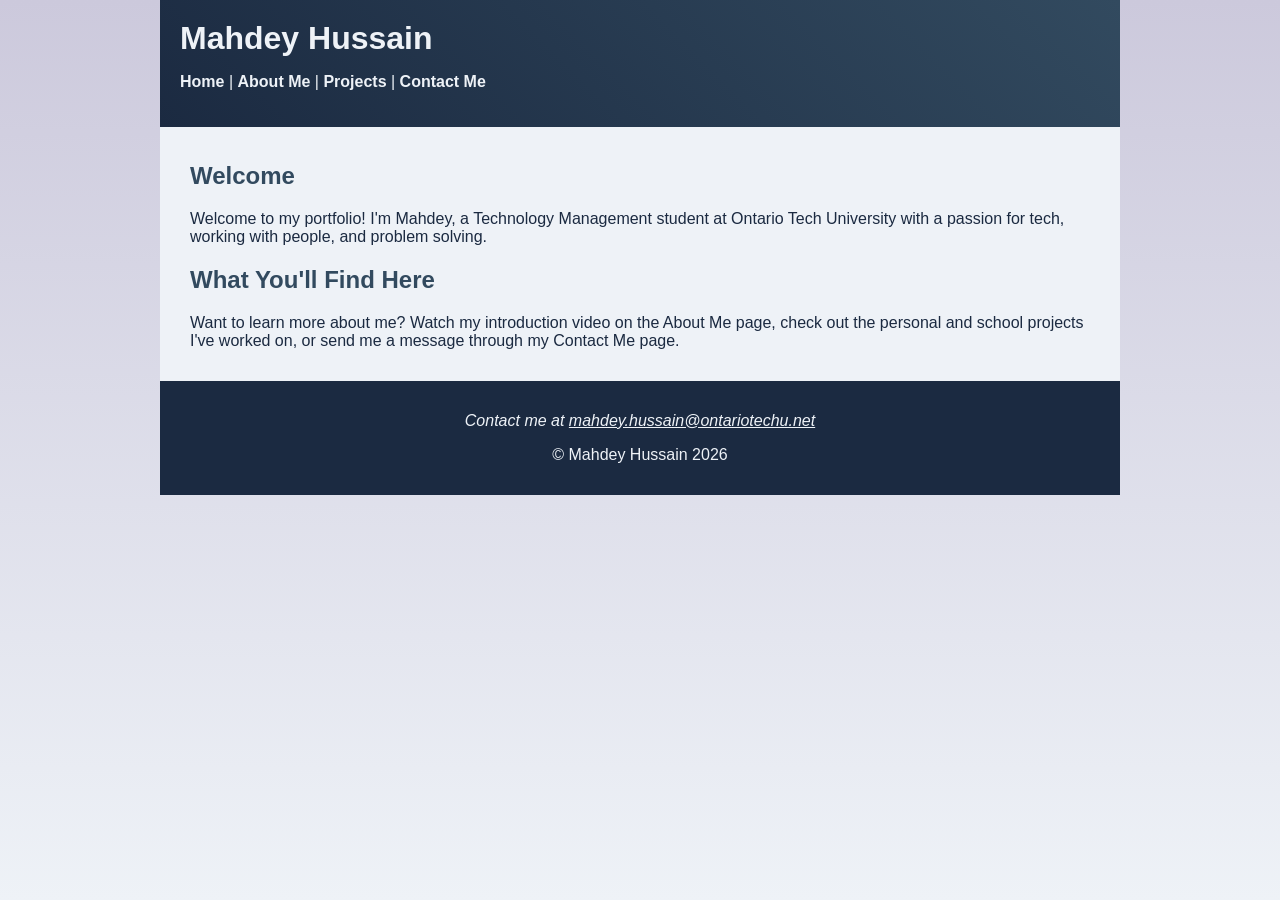
<file: index.html>
<!DOCTYPE html>
<html lang="en">

<head>
    <meta charset="UTF-8">
    <meta name="viewport" content="width=device-width">
    <title>Mahdey Hussain | Home</title>

    <!-- laptop/desktop style sheet -->
    <link href="css/full.css" rel="stylesheet" type="text/css" media="only screen and (min-width:960px)">
    <!-- tablet style sheet -->
    <link href="css/tablet.css" rel="stylesheet" type="text/css"
        media="only screen and (min-width:481px) and (max-width:959px)">
    <!-- smartphone style sheet -->
    <link href="css/smartphone.css" rel="stylesheet" type="text/css" media="only screen and (max-width:480px)">
</head>

<body>
    <!-- wrapper holds all the page content so we can size and center it with CSS -->
    <div id="wrapper">
        <!-- header: site title and navigation, same on every page -->
        <header>
            <h1>Mahdey Hussain</h1>
            <nav>
                <p>
                    <a href="index.html">Home</a> |
                    <a href="about.html">About Me</a> |
                    <a href="projects.html">Projects</a> |
                    <a href="contact.html">Contact Me</a>
                </p>
            </nav>
        </header>
        <!-- article: the main content of this page -->
        <article>
            <h2>Welcome</h2>
            <p>Welcome to my portfolio! I'm Mahdey, a Technology Management student at Ontario Tech University with
                a passion for tech, working with people, and problem solving.</p>
            <section>
                <h2>What You'll Find Here</h2>
                <p>Want to learn more about me? Watch my introduction video on the About Me page, check out the personal
                    and school projects I've worked on, or send me a message through my Contact Me page.</p>

            </section>
        </article>
        <!-- footer: contact email and copyright, same on every page -->
        <footer>
            <address>
                <p>Contact me at <a href="mailto:mahdey.hussain@ontariotechu.net">mahdey.hussain@ontariotechu.net</a>
                </p>
            </address>
            <p>&copy; Mahdey Hussain 2026</p>
        </footer>
    </div>
</body>

</html>
</file>
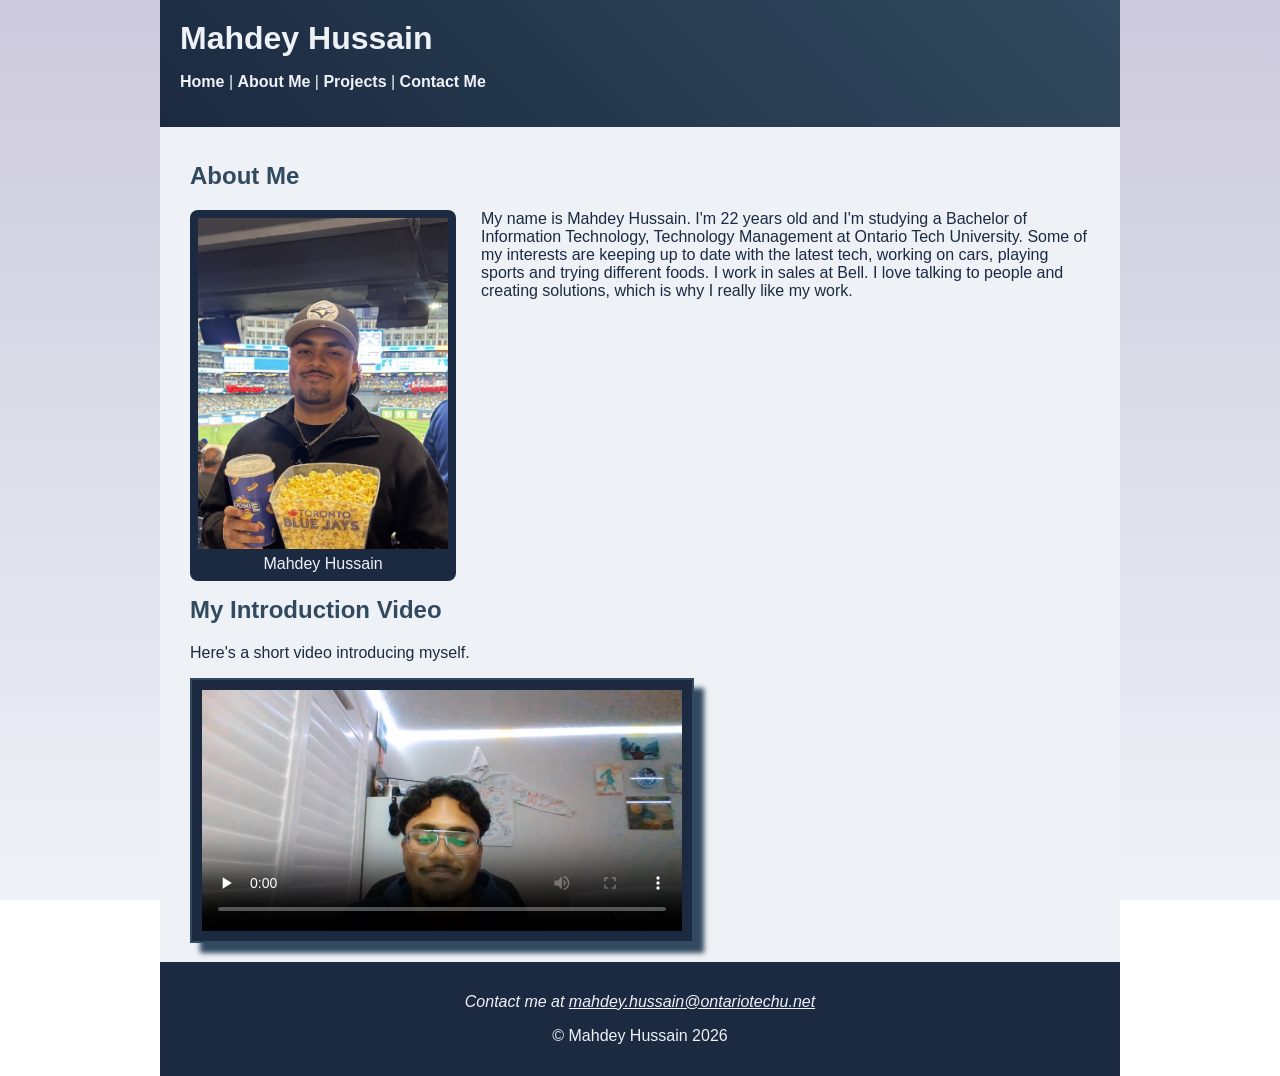
<file: about.html>
<!DOCTYPE html>
<html lang="en">

<head>
    <meta charset="UTF-8">
    <meta name="viewport" content="width=device-width">
    <title>Mahdey Hussain | About Me</title>

    <!-- laptop/desktop style sheet -->
    <link href="css/full.css" rel="stylesheet" type="text/css" media="only screen and (min-width:960px)">
    <!-- tablet style sheet -->
    <link href="css/tablet.css" rel="stylesheet" type="text/css"
        media="only screen and (min-width:481px) and (max-width:959px)">
    <!-- smartphone style sheet -->
    <link href="css/smartphone.css" rel="stylesheet" type="text/css" media="only screen and (max-width:480px)">
</head>

<body>
    <!-- wrapper holds all the page content so we can size and center it with CSS -->
    <div id="wrapper">
        <!-- header: site title and navigation, same on every page -->
        <header>
            <h1>Mahdey Hussain</h1>
            <nav>
                <p>
                    <a href="index.html">Home</a> |
                    <a href="about.html">About Me</a> |
                    <a href="projects.html">Projects</a> |
                    <a href="contact.html">Contact Me</a>
                </p>
            </nav>
        </header>
        <!-- article: the main content of this page -->
        <article>

            <h2>About Me</h2>
            <!-- photo of me with a caption (figure/figcaption from week 3)-->
            <figure>
                <img src="images/mahdey.jpg" alt="Photo of Mahdey Hussain" width="250">
                <figcaption>Mahdey Hussain</figcaption>
            </figure>
            <p>My name is Mahdey Hussain. I'm 22 years old and I'm studying a Bachelor of Information Technology,
                Technology Management at Ontario Tech University. Some of my interests are keeping up to date with
                the latest tech, working on cars, playing sports and trying different foods. I work in sales at
                Bell. I love talking
                to people and creating solutions, which is why I really like my work.</p>
            <section>
                <h2>My Introduction Video</h2>
                <p>Here's a short video introducing myself.</p>
                <!-- intro video: controls shows play/pause/volume, poster shows an image before it plays (Week 2) -->
                <video controls poster="images/poster.png" width="320" height="240" preload="none">
                    <source src="videos/intro.mp4" type="video/mp4">
                    Your browser doesn't support HTML5 video.
                </video>
            </section>
        </article>
        <!-- footer: contact email and copyright, same on every page -->
        <footer>
            <address>
                <p>Contact me at <a href="mailto:mahdey.hussain@ontariotechu.net">mahdey.hussain@ontariotechu.net</a>
                </p>
            </address>
            <p>&copy; Mahdey Hussain 2026</p>
        </footer>
    </div>
</body>

</html>
</file>
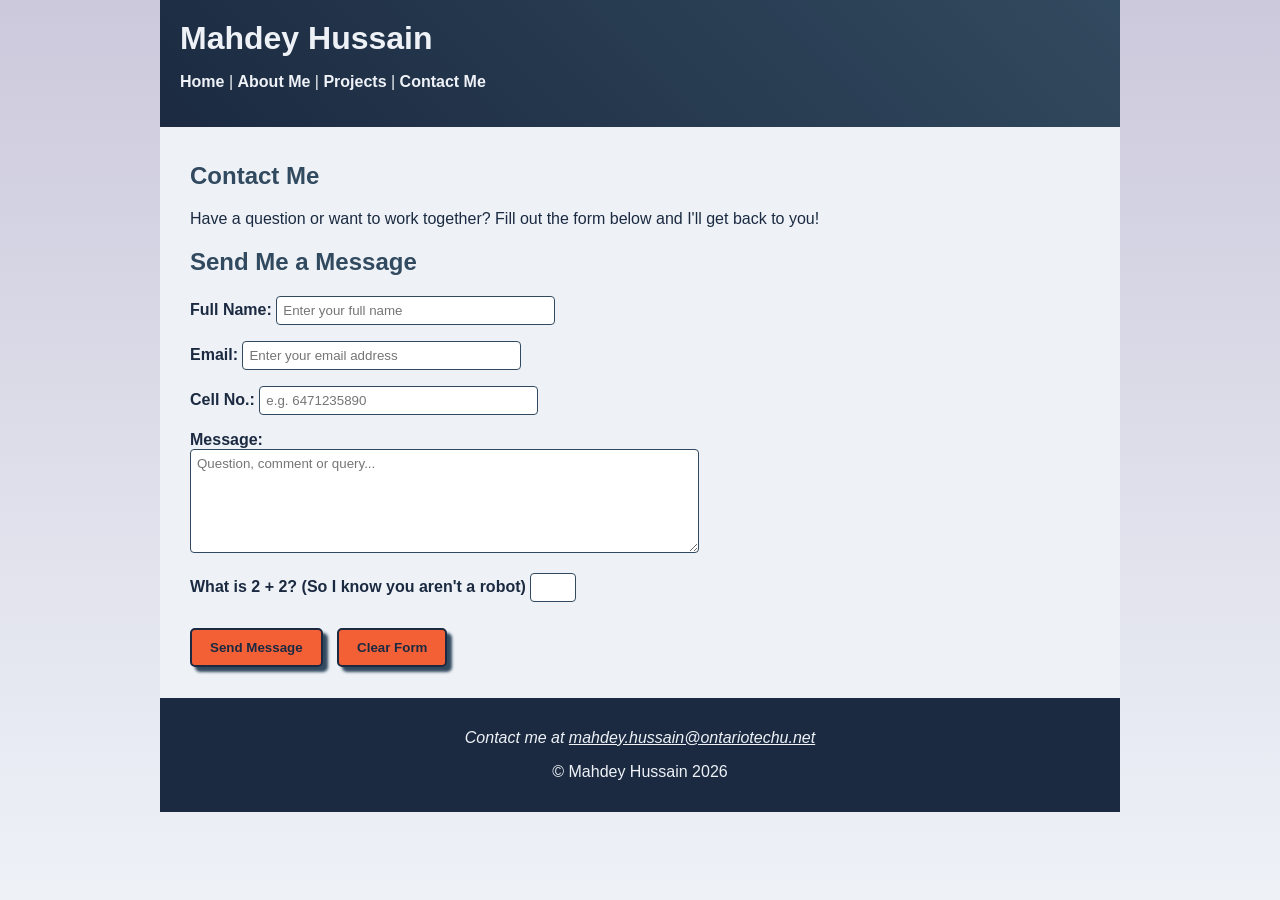
<file: contact.html>
<!DOCTYPE html>
<html lang="en">

<head>
    <meta charset="UTF-8">
    <meta name="viewport" content="width=device-width">
    <title>Mahdey Hussain | Contact Me</title>

    <!-- laptop/desktop style sheet -->
    <link href="css/full.css" rel="stylesheet" type="text/css" media="only screen and (min-width:960px)">
    <!-- tablet style sheet -->
    <link href="css/tablet.css" rel="stylesheet" type="text/css"
        media="only screen and (min-width:481px) and (max-width:959px)">
    <!-- smartphone style sheet -->
    <link href="css/smartphone.css" rel="stylesheet" type="text/css" media="only screen and (max-width:480px)">
</head>

<body>
    <!-- wrapper holds all the page content so we can size and center it with CSS -->
    <div id="wrapper">
        <!-- header: site title and navigation, same on every page -->
        <header>
            <h1>Mahdey Hussain</h1>
            <nav>
                <p>
                    <a href="index.html">Home</a> |
                    <a href="about.html">About Me</a> |
                    <a href="projects.html">Projects</a> |
                    <a href="contact.html">Contact Me</a>
                </p>
            </nav>
        </header>
        <!-- article: the main content of this page -->
        <article>
                <h2>Contact Me</h2>
                <p>Have a question or want to work together? Fill out the form below and I'll get back to you!</p>
            <section>
                <h2>Send Me a Message</h2>
                <!-- form sends the visitor's message to my email using mailto (week 2)-->
                <form action="mailto:mahdey.hussain@ontariotechu.net" method="post" enctype="text/plain"
                    name="contact_form">
                    <p>
                        <label for="fullname">Full Name:</label>
                        <input type="text" id="fullname" name="fullname" size="32" placeholder="Enter your full name"
                            required>
                    </p>
                    <p>
                        <label for="email">Email:</label>
                        <input type="email" id="email" name="email" size="32" placeholder="Enter your email address"
                            required>
                    </p>
                    <p>
                        <!-- pattern only accepts exactly 10 digits; syntax from W3Schools (cited in README) -->
                        <label for="phone">Cell No.:</label>
                        <input type="tel" id="phone" name="phone" size="32" placeholder="e.g. 6471235890"
                            pattern="[0-9]{10}" title="Enter a 10-digit phone number (numbers only)" required>
                    </p>
                    <p>
                        <label for="comments">Message:</label><br>
                        <textarea id="comments" name="comments" cols="60" rows="6"
                            placeholder="Question, comment or query..." required></textarea>
                    </p>
                    <p>
                        <label for="robot">What is 2 + 2? (So I know you aren't a robot)</label>
                        <input type="number" id="robot" name="robot" min="4" max="4" required>
                    </p>
                    <p>
                        <button type="submit">Send Message</button>
                        <button type="reset">Clear Form</button>
                    </p>
                </form>
            </section>
        </article>
        <!-- footer: contact email and copyright, same on every page -->
        <footer>
            <address>
                <p>Contact me at <a href="mailto:mahdey.hussain@ontariotechu.net">mahdey.hussain@ontariotechu.net</a>
                </p>
            </address>
            <p>&copy; Mahdey Hussain 2026</p>
        </footer>
    </div>
</body>

</html>
</file>
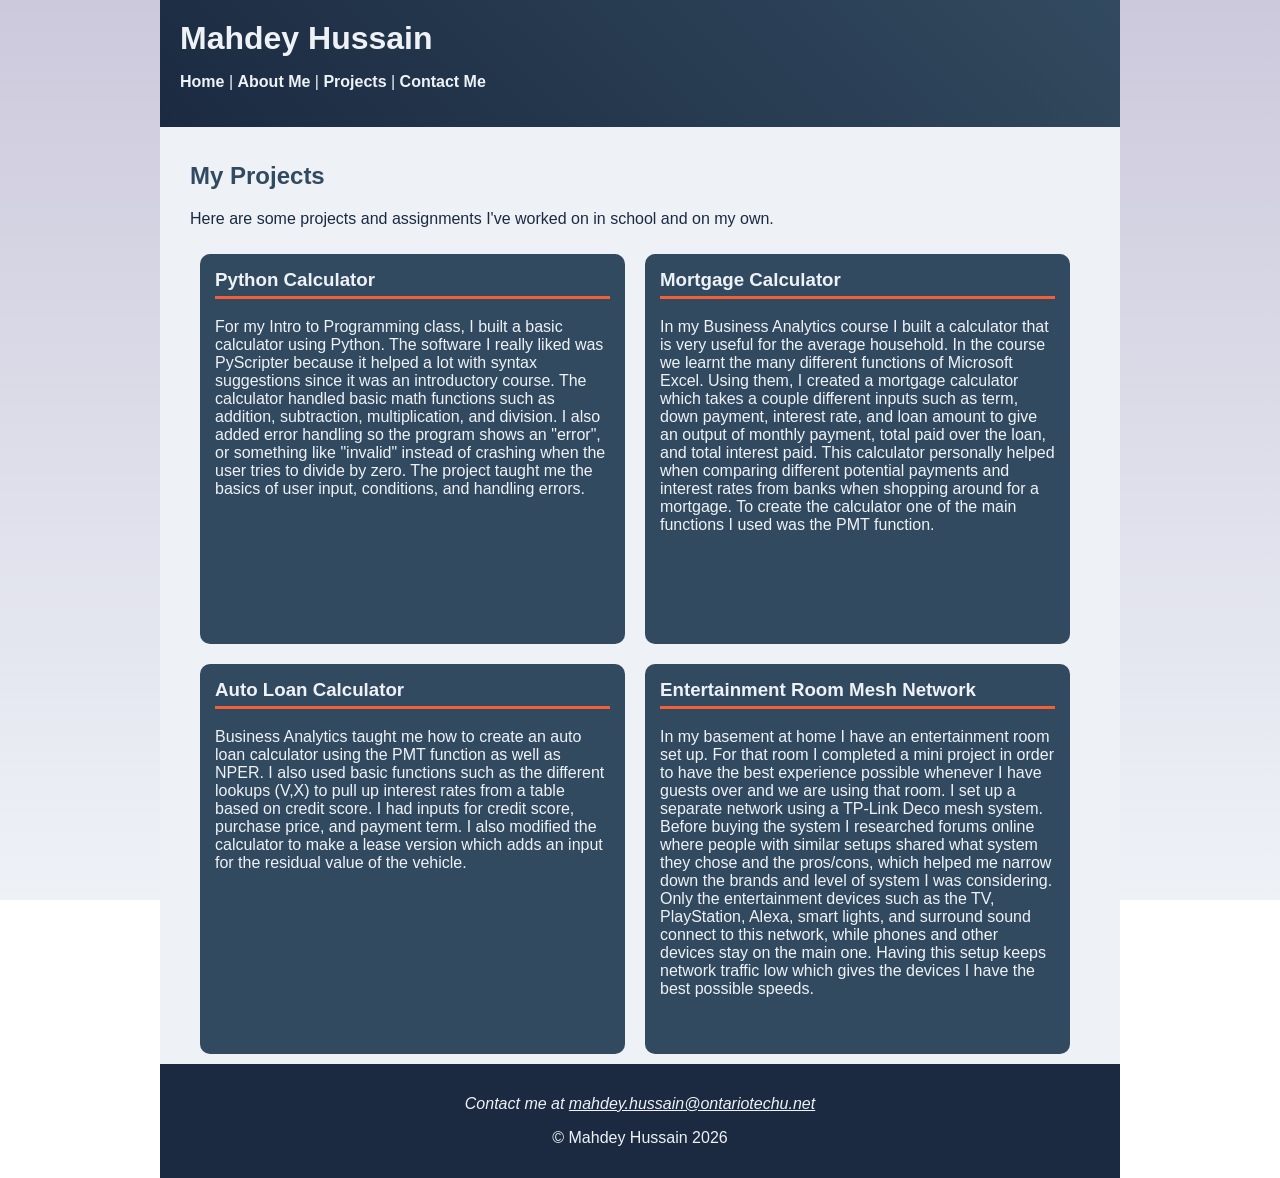
<file: projects.html>
<!DOCTYPE html>
<html lang="en">

<head>
    <meta charset="UTF-8">
    <meta name="viewport" content="width=device-width">
    <title>Mahdey Hussain | Projects</title>

    <!-- laptop/desktop style sheet -->
    <link href="css/full.css" rel="stylesheet" type="text/css" media="only screen and (min-width:960px)">
    <!-- tablet style sheet -->
    <link href="css/tablet.css" rel="stylesheet" type="text/css"
        media="only screen and (min-width:481px) and (max-width:959px)">
    <!-- smartphone style sheet -->
    <link href="css/smartphone.css" rel="stylesheet" type="text/css" media="only screen and (max-width:480px)">
</head>

<body>
    <!-- wrapper holds all the page content so we can size and center it with CSS -->
    <div id="wrapper">
        <!-- header: site title and navigation, same on every page -->
        <header>
            <h1>Mahdey Hussain</h1>
            <nav>
                <p>
                    <a href="index.html">Home</a> |
                    <a href="about.html">About Me</a> |
                    <a href="projects.html">Projects</a> |
                    <a href="contact.html">Contact Me</a>
                </p>
            </nav>
        </header>
        <!-- article: the main content of this page -->
        <article>
            <h2>My Projects</h2>
            <p>Here are some projects and assignments I've worked on in school and on my own.</p>
            <!-- project: Python calculator -->
            <section class="project">
                <h3>Python Calculator</h3>
                <p>For my Intro to Programming class, I built a basic calculator using Python. The software I really
                    liked was PyScripter because it helped a lot with syntax suggestions since it was an
                    introductory course. The calculator handled basic math functions such as addition, subtraction,
                    multiplication, and division. I also added error handling so the program shows an "error", or
                    something like "invalid" instead of crashing when the user tries to divide by zero. The project
                    taught me the basics of user input, conditions, and handling errors.</p>
            </section>
            <!-- project: Mortgage calculator -->
            <section class="project">
                <h3>Mortgage Calculator</h3>
                <p>In my Business Analytics course I built a calculator that is very useful for the average
                    household. In the course we learnt the many different functions of Microsoft Excel. Using them, I
                    created a mortgage calculator which takes a couple different inputs such as term, down payment,
                    interest rate, and loan amount to give an output of monthly payment, total paid over the loan, and
                    total interest paid. This calculator personally helped when comparing different potential payments
                    and interest rates from banks when shopping around for a mortgage. To create the calculator one of
                    the main functions I used was the PMT function. </p>
            </section>
            <!--project: Auto loan calculator-->
            <section class="project">
                <h3>Auto Loan Calculator</h3>
                <p>Business Analytics taught me how to create an auto loan calculator using the PMT function as well as
                    NPER. I also used basic functions such as the different lookups (V,X) to pull up interest rates from
                    a table based on credit score. I had inputs for credit score, purchase price, and payment term. I
                    also
                    modified the calculator to make a lease version which adds an input for the residual value of the
                    vehicle.</p>
            </section>
            <!--project: Entertainment room network-->
            <section class="project">
                <h3>Entertainment Room Mesh Network</h3>
                <p>In my basement at home I have an entertainment room set up. For that room I completed a mini project
                    in order to have the best experience possible whenever I have guests over and we are using that
                    room. I set up a separate network using a TP-Link Deco mesh system. Before buying the system I
                    researched forums online where people with similar setups shared what system they chose and the
                    pros/cons, which helped me narrow down the brands and level of system I was considering. Only the
                    entertainment devices such as the TV, PlayStation, Alexa, smart lights, and surround sound connect
                    to this network, while phones and other devices stay on the main one. Having this setup keeps
                    network traffic low which gives the devices I have the best possible speeds.</p>
            </section>
        </article>
        <!-- footer: contact email and copyright, same on every page -->
        <footer>
            <address>
                <p>Contact me at <a href="mailto:mahdey.hussain@ontariotechu.net">mahdey.hussain@ontariotechu.net</a>
                </p>
            </address>
            <p>&copy; Mahdey Hussain 2026</p>
        </footer>
    </div>
</body>

</html>
</file>
<file: css/full.css>
@charset "UTF-8";
/* full.css - styles for laptops/desktops (960px and wider) */

/* Colour scheme from Adobe Color ("Portfolio Colours"):
   #1B2A41 deep navy     - header, footer, main text
   #324A5F steel blue    - project boxes, sub-headings
   #CCC9DC grey-blue     - page background
   #EEF2F7 soft white    - wrapper background, light text
   #F46036 burnt orange  - highlights and buttons */

/* body: whole page. Linear gradient from top to bottom (Week 1) */
body {
    margin: 0px;
    padding: 0px;
    font-family: Verdana, Geneva, Arial, sans-serif;
    color: #1B2A41;
    background: #CCC9DC;
    /* fallback colour if a browser can't show gradients */
    background: linear-gradient(to bottom, #CCC9DC 0%, #EEF2F7 100%);
    background-attachment: fixed;
    /* keeps the gradient fixed to the window so it doesn't repeat on short pages */
}

/* wrapper: centres all content in a 960px column on laptops (Week 1) */
#wrapper {
    width: 960px;
    margin-left: auto;
    margin-right: auto;
    background-color: #EEF2F7;
}

/* header: angled linear gradient at 45 degrees (Week 1) */
header {
    background: #1B2A41;
    /* fallback colour */
    background: linear-gradient(45deg, #1B2A41 0%, #324A5F 100%);
    color: #EEF2F7;
    padding: 20px;
}

/* compound style: only the h1 inside the header (Week 1) */
header h1 {
    margin: 0px;
    color: #EEF2F7;
}

/* nav links: light text with no underline */
nav a {
    color: #EEF2F7;
    text-decoration: none;
    font-weight: bold;
}

/* pseudo-class: changes link colour when hovered (Week 1) */
nav a:hover {
    color: #F46036;
}

/* article: space around the main content */
article {
    padding: 15px 30px;
}

/* footer: solid navy bar at the bottom of each page */
footer {
    clear: both;
    background-color: #1B2A41;
    color: #EEF2F7;
    padding: 15px 20px;
    text-align: center;
}

footer a {
    color: #EEF2F7;
}

/* sub-headings in the steel blue from the colour scheme */
h2 {
    color: #324A5F;
    clear: both;
    /* starts each h2 below any floated photo or boxes above it */
}

/* project boxes: floated left so two sit side by side (float from Week 1) */
.project {
    float: left;
    width: 395px;
    min-height: 360px;
    margin: 10px;
    padding: 15px;
    background-color: #324A5F;
    color: #EEF2F7;
    border-radius: 10px;
}

/* project titles with an orange underline bar */
.project h3 {
    margin-top: 0px;
    color: #EEF2F7;
    border-bottom: 3px solid #F46036;
    padding-bottom: 5px;
}

/* pseudo-class: shadow appears when a box is hovered */
.project:hover {
    box-shadow: 5px 5px 10px #1B2A41;
}

/* photo frame: floated left so the intro text wraps beside it */
figure {
    float: left;
    width: 250px;
    margin: 0px 25px 15px 0px;
    padding: 8px;
    background-color: #1B2A41;
    border-radius: 8px;
}

/* photo fills the frame */
figure img {
    width: 100%;
    display: block;
}

/* caption under the photo */
figcaption {
    color: #EEF2F7;
    text-align: center;
    padding-top: 6px;
}

/* video frame: border and shadow like the Week 2 example */
video {
    width: 480px;
    height: auto;
    padding: 10px;
    background-color: #1B2A41;
    border: 2px solid #324A5F;
    box-shadow: 10px 10px 5px #324A5F;
}

/* form labels in bold */
label {
    font-weight: bold;
}

/* text boxes: padding and border in the colour scheme */
input,
textarea {
    font-family: Verdana, Geneva, Arial, sans-serif;
    padding: 6px;
    border: 1px solid #324A5F;
    border-radius: 4px;
}

/* buttons: styled like the Week 2 button example */
button {
    margin: 10px 10px 0px 0px;
    padding: 10px 18px;
    background-color: #F46036;
    color: #1B2A41;
    font-weight: bold;
    border: 2px solid #1B2A41;
    border-radius: 5px;
    box-shadow: 5px 5px 3px #324A5F;
    cursor: pointer;
}

/* button hover state: colours swap and shadow flips (Week 2) */
button:hover {
    background-color: #1B2A41;
    color: #EEF2F7;
    box-shadow: -5px -5px 3px #324A5F;
}
</file>
<file: css/tablet.css>
@charset "UTF-8";
/* tablet.css - styles for tablets (481px to 959px wide) */

/* Colour scheme from Adobe Color ("Portfolio Colours"):
   #1B2A41 deep navy     - header, footer, main text
   #324A5F steel blue    - project boxes, sub-headings
   #CCC9DC grey-blue     - page background
   #EEF2F7 soft white    - wrapper background, light text
   #F46036 burnt orange  - highlights and buttons */

/* body: whole page. Linear gradient from top to bottom (Week 1) */
body {
    margin: 0px;
    padding: 0px;
    font-family: Verdana, Geneva, Arial, sans-serif;
    color: #1B2A41;
    background: #CCC9DC;
    /* fallback colour if a browser can't show gradients */
    background: linear-gradient(to bottom, #CCC9DC 0%, #EEF2F7 100%);
    background-attachment: fixed;
    /* keeps the gradient fixed to the window so it doesn't repeat on short pages */
}

/* wrapper: fluid width so content fills the tablet screen (Week 3) */
#wrapper {
    width: 100%;
    /* fluid: fills the tablet screen instead of a fixed 960px */
    margin-left: auto;
    margin-right: auto;
    background-color: #EEF2F7;
}

/* header: angled linear gradient at 45 degrees (Week 1) */
header {
    background: #1B2A41;
    /* fallback colour */
    background: linear-gradient(45deg, #1B2A41 0%, #324A5F 100%);
    color: #EEF2F7;
    padding: 20px;
}

/* compound style: only the h1 inside the header (Week 1) */
header h1 {
    margin: 0px;
    color: #EEF2F7;
}

/* nav links: light text with no underline */
nav a {
    color: #EEF2F7;
    text-decoration: none;
    font-weight: bold;
}

/* pseudo-class: changes link colour when hovered (Week 1) */
nav a:hover {
    color: #F46036;
}

/* article: space around the main content */
article {
    padding: 15px 4%;
    /* fluid side padding */
}

/* footer: solid navy bar at the bottom of each page */
footer {
    clear: both;
    background-color: #1B2A41;
    color: #EEF2F7;
    padding: 15px 20px;
    text-align: center;
}

footer a {
    color: #EEF2F7;
}

/* sub-headings in the steel blue from the colour scheme */
h2 {
    color: #324A5F;
    clear: both;
    /* starts each h2 below any floated photo or boxes above it */
}

/* project boxes: one column on tablets (fewer columns, Week 3) */
.project {
    float: none;
    width: auto;
    margin: 15px 0px;
    padding: 15px;
    background-color: #324A5F;
    color: #EEF2F7;
    border-radius: 10px;
}

/* project titles with an orange underline bar */
.project h3 {
    margin-top: 0px;
    color: #EEF2F7;
    border-bottom: 3px solid #F46036;
    padding-bottom: 5px;
}

/* pseudo-class: shadow appears when a box is hovered */
.project:hover {
    box-shadow: 5px 5px 10px #1B2A41;
}

/* photo frame: fluid width, still floated left beside the text */
figure {
    float: left;
    width: 35%;
    /* fluid: photo scales with the screen */
    margin: 0px 25px 15px 0px;
    padding: 8px;
    background-color: #1B2A41;
    border-radius: 8px;
}

/* photo fills the frame */
figure img {
    width: 100%;
    display: block;
}

/* caption under the photo */
figcaption {
    color: #EEF2F7;
    text-align: center;
    padding-top: 6px;
}

/* video frame: fluid width so it fits the tablet screen */
video {
    width: 80%;
    /* fluid video width */
    height: auto;
    padding: 10px;
    background-color: #1B2A41;
    border: 2px solid #324A5F;
    box-shadow: 10px 10px 5px #324A5F;
}


/* form labels in bold */
label {
    font-weight: bold;
}

/* text boxes: padding and border in the colour scheme */
input,
textarea {
    font-family: Verdana, Geneva, Arial, sans-serif;
    padding: 6px;
    border: 1px solid #324A5F;
    border-radius: 4px;
}

/* message box: fluid width so it doesn't overflow narrow tablets */
textarea {
    width: 90%;
}

/* buttons: styled like the Week 2 button example */
button {
    margin: 10px 10px 0px 0px;
    padding: 10px 18px;
    background-color: #F46036;
    color: #1B2A41;
    font-weight: bold;
    border: 2px solid #1B2A41;
    border-radius: 5px;
    box-shadow: 5px 5px 3px #324A5F;
    cursor: pointer;
}

/* button hover state: colours swap and shadow flips (Week 2) */
button:hover {
    background-color: #1B2A41;
    color: #EEF2F7;
    box-shadow: -5px -5px 3px #324A5F;
}
</file>
<file: css/smartphone.css>
@charset "UTF-8";
/* smartphone.css - styles for phones (480px wide and under) */

/* Colour scheme from Adobe Color ("Portfolio Colours"):
   #1B2A41 deep navy     - header, footer, main text
   #324A5F steel blue    - project boxes, sub-headings
   #CCC9DC grey-blue     - page background
   #EEF2F7 soft white    - wrapper background, light text
   #F46036 burnt orange  - highlights and buttons */

/* body: same gradient, larger text for small screens (Week 3) */
body {
    margin: 0px;
    padding: 0px;
    font-family: Verdana, Geneva, Arial, sans-serif;
    font-size: 18px;
    /* larger type for small screens (Week 3) */
    color: #1B2A41;
    background: #CCC9DC;
    /* fallback colour if a browser can't show gradients */
    background: linear-gradient(to bottom, #CCC9DC 0%, #EEF2F7 100%);
    background-attachment: fixed;
    /* keeps the gradient fixed to the window so it doesn't repeat on short pages */
}

/* wrapper: fluid width so content fills the phone screen (Week 3) */
#wrapper {
    width: 100%;
    /* fluid: fills the phone screen instead of a fixed 960px */
    margin-left: auto;
    margin-right: auto;
    background-color: #EEF2F7;
}

/* header: angled gradient, centered on phones */
header {
    background: #1B2A41;
    /* fallback colour */
    background: linear-gradient(45deg, #1B2A41 0%, #324A5F 100%);
    color: #EEF2F7;
    padding: 20px;
    text-align: center;
}

/* compound style: only the h1 inside the header (Week 1) */
header h1 {
    margin: 0px;
    color: #EEF2F7;
}

/* nav links as large tap-friendly buttons (Week 3: larger links on mobile) */
nav a {
    display: inline-block;
    color: #EEF2F7;
    text-decoration: none;
    font-weight: bold;
    background-color: #324A5F;
    padding: 8px 12px;
    margin: 5px 0px;
    border-radius: 8px;
}

/* pseudo-class: changes link colour when hovered (Week 1) */
nav a:hover {
    color: #F46036;
}

/* article: space around the main content */
article {
    padding: 10px 4%;
    /* fluid side padding */
}

/* footer: solid navy bar at the bottom of each page */
footer {
    clear: both;
    background-color: #1B2A41;
    color: #EEF2F7;
    padding: 15px 20px;
    text-align: center;
}

footer a {
    color: #EEF2F7;
}

/* sub-headings in the steel blue from the colour scheme */
h2 {
    color: #324A5F;
    clear: both;
    /* starts each h2 below any floated photo or boxes above it */
}

/* project boxes: stacked in one column on phones (fewer columns, Week 3) */
.project {
    float: none;
    width: auto;
    margin: 15px 0px;
    padding: 15px;
    background-color: #324A5F;
    color: #EEF2F7;
    border-radius: 10px;
}

/* project titles with an orange underline bar */
.project h3 {
    margin-top: 0px;
    color: #EEF2F7;
    border-bottom: 3px solid #F46036;
    padding-bottom: 5px;
}

/* pseudo-class: shadow appears when a box is hovered */
.project:hover {
    box-shadow: 5px 5px 10px #1B2A41;
}

/* photo centred above the text on phones (no float) */
figure {
    float: none;
    width: 70%;
    margin: 0px auto 15px auto;
    padding: 8px;
    background-color: #1B2A41;
    border-radius: 8px;
}

/* photo fills the frame */
figure img {
    width: 100%;
    display: block;
}

/* caption under the photo */
figcaption {
    color: #EEF2F7;
    text-align: center;
    padding-top: 6px;
}

/* video frame: wider with a smaller shadow for small screens */
video {
    width: 90%;
    /* fluid video width */
    height: auto;
    padding: 5px;
    background-color: #1B2A41;
    border: 2px solid #324A5F;
    box-shadow: 5px 5px 3px #324A5F;
}


/* form labels in bold */
label {
    font-weight: bold;
}

/* text boxes: fluid width to fill the phone screen */
input,
textarea {
    font-family: Verdana, Geneva, Arial, sans-serif;
    padding: 6px;
    border: 1px solid #324A5F;
    border-radius: 4px;
    width: 90%;
}



/* buttons: styled like the Week 2 button example */
button {
    margin: 10px 10px 0px 0px;
    padding: 10px 18px;
    background-color: #F46036;
    color: #1B2A41;
    font-weight: bold;
    border: 2px solid #1B2A41;
    border-radius: 5px;
    box-shadow: 5px 5px 3px #324A5F;
    cursor: pointer;
}

/* button hover state: colours swap and shadow flips (Week 2) */
button:hover {
    background-color: #1B2A41;
    color: #EEF2F7;
    box-shadow: -5px -5px 3px #324A5F;
}
</file>
